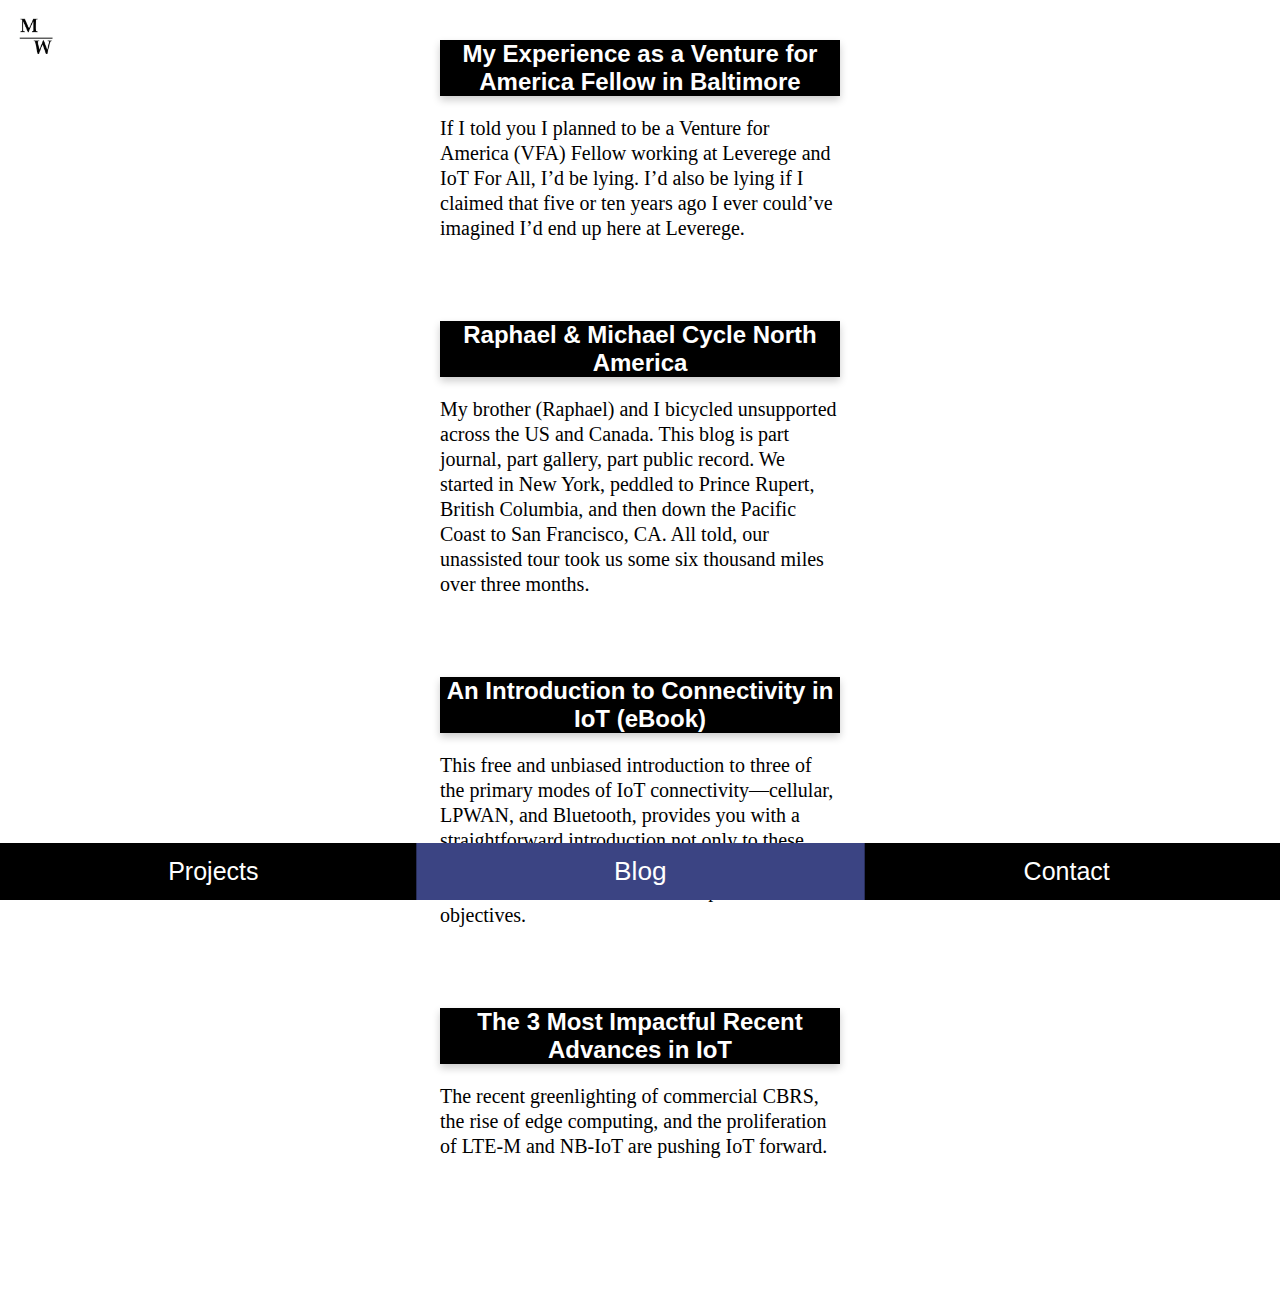
<file: blog.html>
<!doctype html>

<!--  https://help.github.com/en/articles/using-jekyll-as-a-static-site-generator-with-github-pages -->
<html lang="en">
<head>
  <meta charset="utf-8">
  <meta name="viewport" content="width=device-width, initial-scale=1.0">
  <title>Michael Wedd's Blog</title>
  <meta name="description" content="Michael Wedd's personal portfolio website, including his projects, blog and contact information.">
  <meta name="author" content="Michael Wedd">
  <link rel="stylesheet" href="main.css">
  <link href="https://fonts.googleapis.com/css?family=Roboto+Slab|Ruda" rel="main.css">
  <link rel="shortcut icon" type="image/x-icon" href="assets/MW_Logo.png"/>
</head>

<body>
    <header>
        <img src="assets/MW_Logo.png" id="logo"></img>
    </header>
    <main class ="blog-container">
        <div class="blogpost">
            <a href="https://www.leverege.com/blog/my-venture-for-america-experience-9"><h2 class="blogpost-title">My Experience as a Venture for America Fellow in Baltimore</h2></a>
            <div class="blog-post-summary">
                <p>If I told you I planned to be a Venture for America (VFA) Fellow working at Leverege and IoT For All, I’d be lying. I’d also be lying if I claimed that five or ten years ago I ever could’ve imagined I’d end up here at Leverege.</p>
            </div>
        </div>
        <div class="blogpost"> 
            <a href="https://faroutguys.com/"><h2 class="blogpost-title">Raphael & Michael Cycle North America</h2></a>
            <div class="blog-post-summary">
                <p>My brother (Raphael) and I bicycled unsupported across the US and Canada. This blog is part journal, part gallery, part public record. We started in New York, peddled to Prince Rupert, British Columbia, and then down the Pacific Coast to San Francisco, CA. All told, our unassisted tour took us some six thousand miles over three months.</p>
            </div>
        </div>
        <div class="blogpost">
            <a href="https://www.iotforall.com/free-ebook-iot-connectivity/"><h2 class="blogpost-title">An Introduction to Connectivity in IoT (eBook)</h2></a>
            <div class="blog-post-summary">
                <p>This free and unbiased introduction to three of the primary modes of IoT connectivity—cellular, LPWAN, and Bluetooth, provides you with a straightforward introduction not only to these modes of connectivity but, more importantly, to how best to use them to achieve specific business objectives.</p>
            </div>
        </div>
        <div class="blogpost">
            <a href="https://www.iotforall.com/3-key-advances-iot-industry/"><h2 class="blogpost-title">The 3 Most Impactful Recent Advances in IoT</h2></a>
            <div class="blog-post-summary">
                <p>The recent greenlighting of commercial CBRS, the rise of edge computing, and the proliferation of LTE-M and NB-IoT are pushing IoT forward.</p>
            </div>
        </div>
    </main>
    <nav class="navbar">
        <a href="index.html">Projects</a>
        <a href="blog.html" class="active">Blog</a>
        <a href="contact.html">Contact</a>
    </nav>
</body>
</html>
</file>
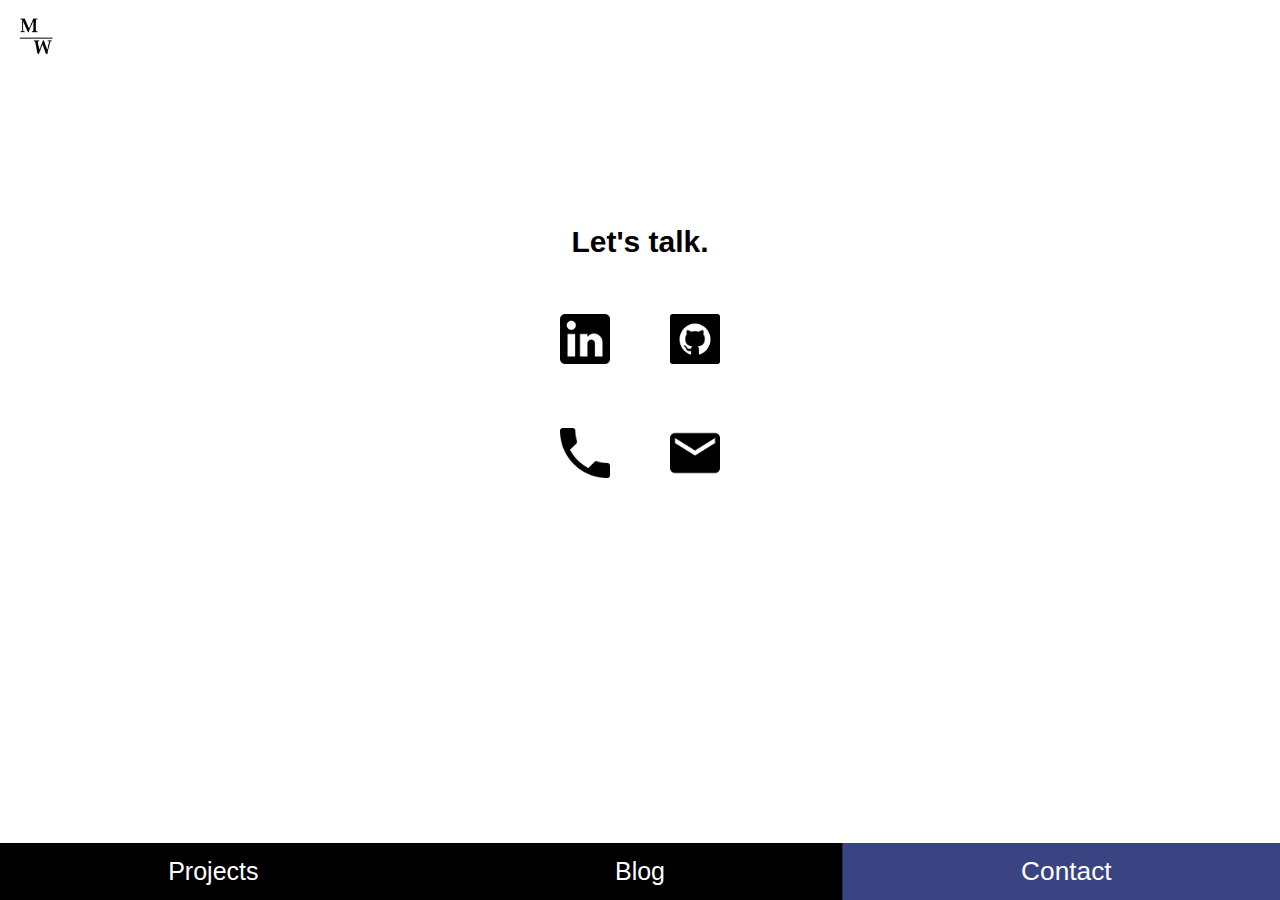
<file: contact.html>
<!doctype html>

<html lang="en">
<head>
  <meta charset="utf-8">
  <!-- <meta name="viewport" content="width=device-width, initial-scale=1.0"> -->
  <title>Contact Michael Wedd</title>
  <meta name="description" content="Michael Wedd's personal portfolio website, including his projects, blog and contact information.">
  <meta name="author" content="Michael Wedd">
  <link rel="stylesheet" href="main.css">
  <link href="https://fonts.googleapis.com/css?family=Roboto+Slab|Ruda" rel="main.css">
  <link rel="shortcut icon" type="image/x-icon" href="assets/MW_Logo.png"/>
</head>

<body>
    <header>
        <img src="assets/MW_Logo.png" id="logo"></img>
    </header>
    <main>
            <div class="contact-container">
                <h2 class="contact-phrase">Let's talk.</h2>
            <div class="contact-icons-container">
                <div class="col-1">
                    <a href="https://www.linkedin.com/in/michaelwedd/"><img src="assets/linkedin_logo.png" alt="Michael Wedd's LinkedIn Profile"></a> 
                    <a href="https://github.com/mgwedd"><img src="assets/github_logo.png" alt="Michael Wedd's Github Profile"></a> 
                </div>
                <div class="col-2">
                    <a href="tel:1-518-821-4021"><img src="assets/phone_icon.png" alt="Call Michael Wedd's Cell Phone"></a> 
                    <a href="mailto:michael.wedd@gmail.com"><img src="assets/email_icon.png" alt="Send an email to Michael Wedd"></a> 
                </div>
            </div>
        </div>
    </main>
    <nav class="navbar">
        <a href="index.html">Projects</a>
        <a href="blog.html">Blog</a>
        <a href="contact.html" class="active">Contact</a>
    </nav>
</body>
</html>
</file>
<file: main.css>
/* Initial universal styles */
*, *:before, *:after{
    text-decoration: none;
    box-sizing: inherit;
}

html {
    box-sizing: border-box;
}

/* More basics. Set up body as an overall flex container. */
body {
    position: absolute;
    top: 0;
    bottom: 0;
    left: 0;
    right: 0;
    margin: 0;
    height: 100%;
    font-family: 'Roboto Slab', serif;
}

h2 {
    font-family: 'Ruda', sans-serif;
}

/* TYPEWRITER STYLES */
.header-container {
    position: fixed;
    left: 0;
    top: 0;
    bottom: 0;
    width: 200px;
}

#intro-typewriter {
    margin-top: 200px;
    margin-left: 25px;
    word-wrap: break-word;
    height: 165px;
    font-size: 20px;
    line-height: 25px;
    font-weight: normal;
}

/* NAV BAR STYLES */
.navbar {
    overflow: hidden;
    position: fixed;
    bottom: 0;
    width: 100%;
    display: flex;
    background-color: black;
}

.navbar > a {
    float: left;
    flex: 1;
    display: block;
    color: white;
    text-align: center;
    padding: 14px 16px;
    text-decoration: none;
    font-size: 25px;
    margin: 0 auto;
    transition: all .15s ease-in-out;
    font-family: 'Oswald', sans-serif;
}

.navbar a:hover, .active{
    background-color: #3B4483;
    color: white;
    transform: scale(1.05);
    transition: all .15s ease-in-out;
}

/* Hide open/close link on small screens */
.navbar .icon {
    display: none;
}

/* PROJECT STYLES */
.projects-container {
    margin-left: 300px; 
    text-align: center;
}

.project-description {
    max-width: 400px;
    font-size: 20px;
    line-height: 25px;
    margin: auto;
    padding-bottom: 100px;
}

.project-screenshot {
    max-height: 375px;
    max-width: 375px;
}

.project-screenshot:hover {
    background-color: #3B4483;
    transform: scale(1.015);
    transition: all .15s ease-in-out;
    z-index: 1;
}

/* BLOG STYLES */
.blog-container {
    padding-bottom: 100px;
    display: flex;
    flex-direction: column;
    align-items: center;
}

.blogpost {
    text-align: center;
    display: inline-block;
    margin: 20px;
    max-width: 400px;
}

.blogpost-summary {
    max-width: 400px;
    display: inline-block;
}

p {
    font-size: 20px;
    line-height: 25px;
    text-align: left;
}

.blogpost-title {
    color: white;
    background-color: black;
    box-shadow: 0 4px 8px 0 rgba(0,0,0,0.2);
    transition: 0.3s;
}

.blogpost-title:hover {
    background-color: #3B4483;
    color: white;
    transform: scale(1.025);
    transition: all .15s ease-in-out;
}

.blogpost-title:active {
    background-color: #3B4483;
    color: white;
}

/* CONTACT STYLES */

.contact-container {
    text-align: center;
    margin-top: 25vh;
    padding-bottom: 100px;
}
.contact-phrase {
    font-size: 30px;
}

.contact-icons-container {
    min-height: 100%;
    display: flex;
    flex-wrap: wrap;
    flex-direction: column;
}

.col-1, .col-2 {
    display: flex;
    flex-direction: row;
    justify-content: center;
}

.contact-icons-container img {
    width: 50px;
    height: 50px;
    margin: 30px;
}

/* Styles for the top left corner M/W logo */
#logo {
    position: fixed;
    top: 10px;
    left: 10px;
    height: 50px;
    width: 50px;
}

/* FOR SMARTPHONE VIEWS */
@media screen and (min-width: 320px) and (max-width: 768px) {
    .navbar {
        height: 75px;
    }

    .navbar > a {
        font-size: 25px;
        padding-top: 25px
    }
    
    .header-container {
        position: static;
        width: auto;
    }

    .projects-container {
        margin: auto;
        max-width: 375px;
        padding-bottom: 100px;
        text-align: center;
        z-index: -1;
    }

    .contact-container {
        margin-top: 10vh;
    }

    .contact-phrase {
        font-size: 20px;
    }

    .contact-icons-container img {
        width: 40px;
        height: 40px;
        margin: 20px;
    }

    .col-1, .col-2 {
        flex-direction: column;
        align-items: center;
    }

    #intro-typewriter {
        font-size: 20px;
        line-height: 25px;
        margin: 100px auto;
        width: 300px;
        height: 150px;
    }

    #logo {
        position: static;
    }
}
</file>
